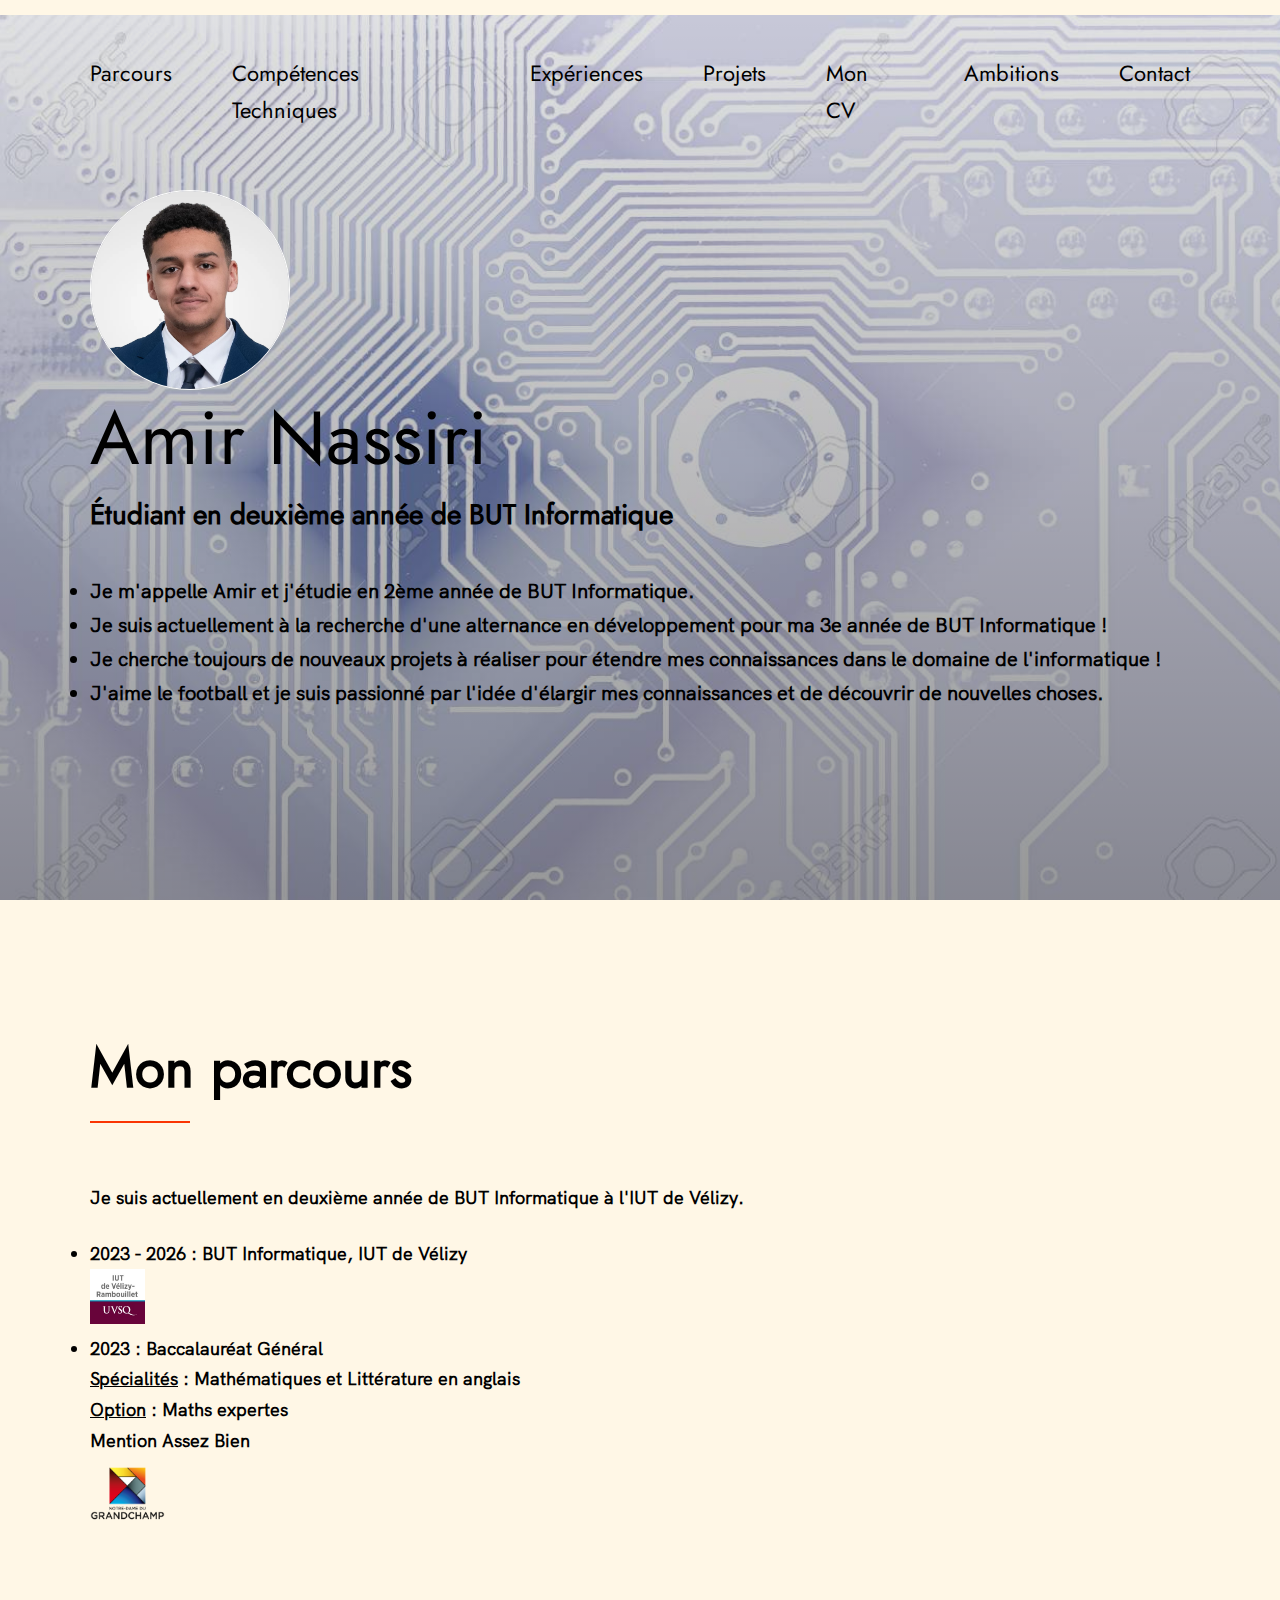
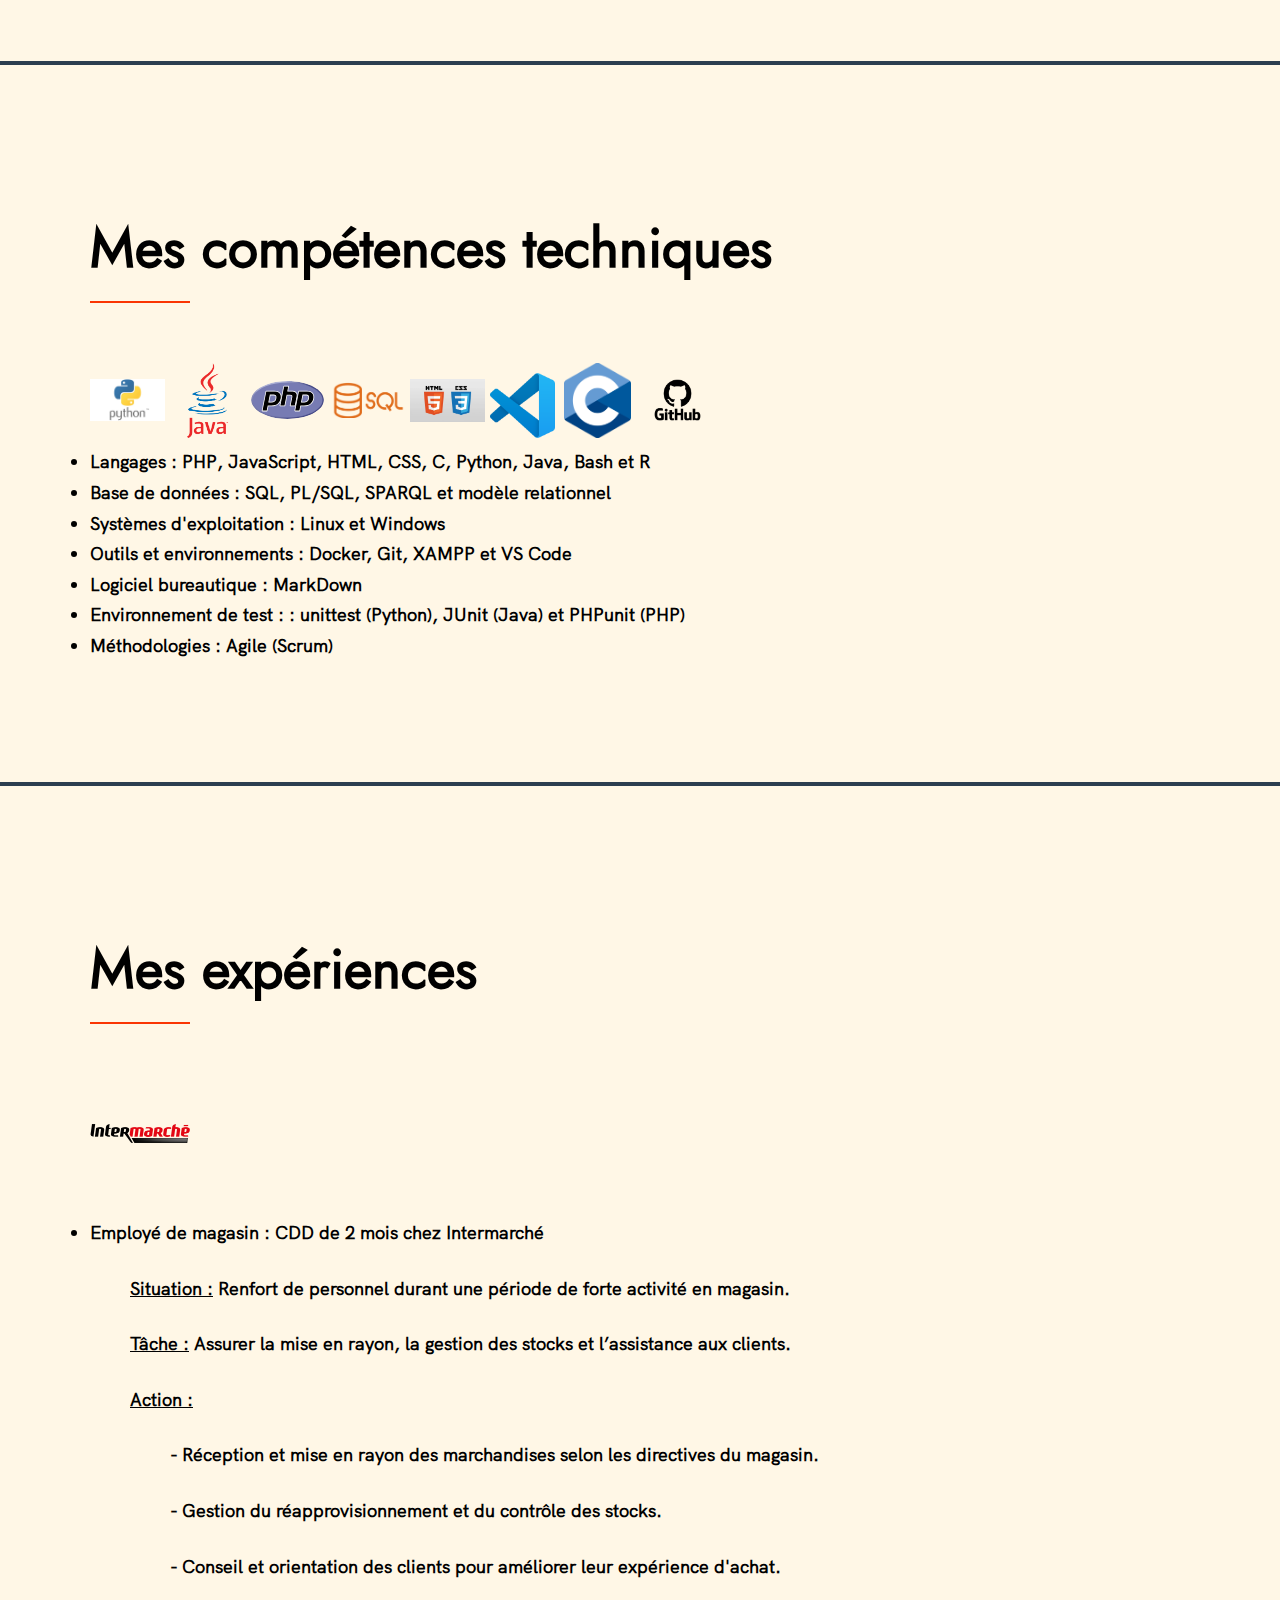
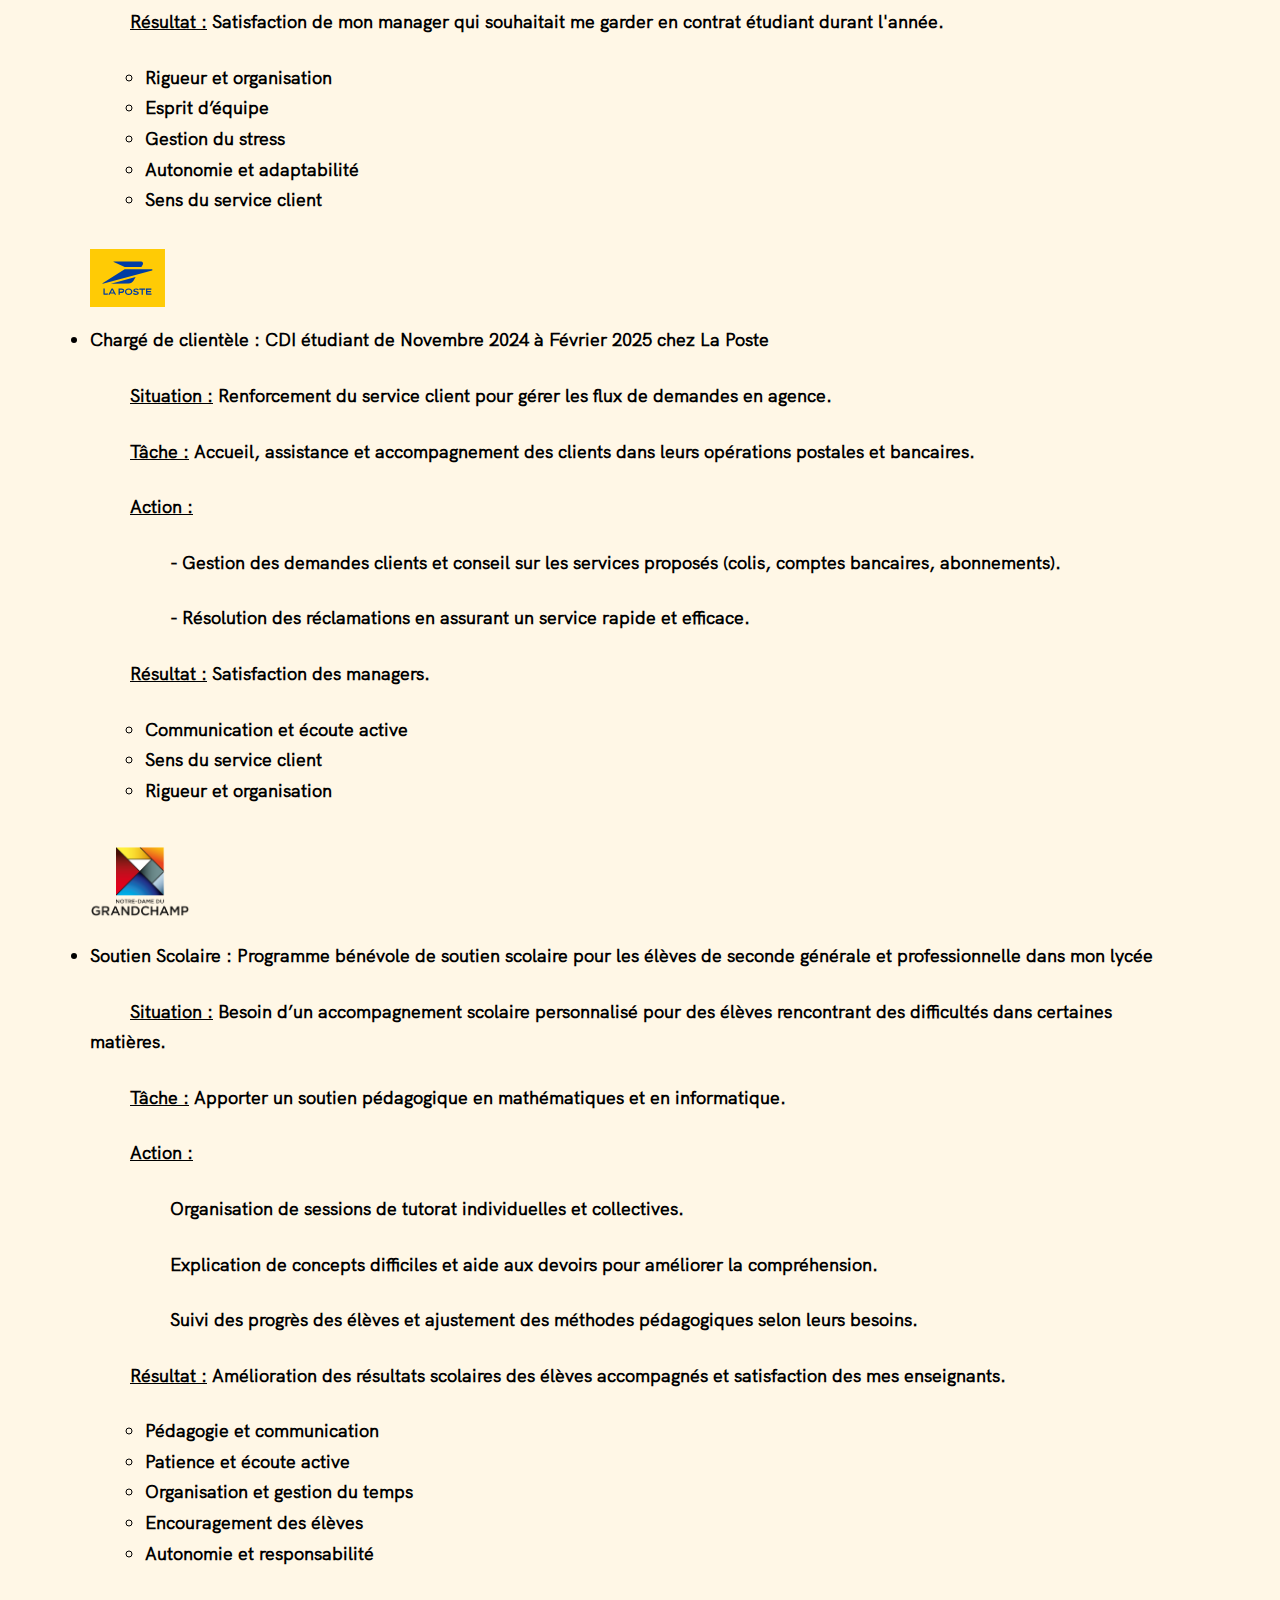
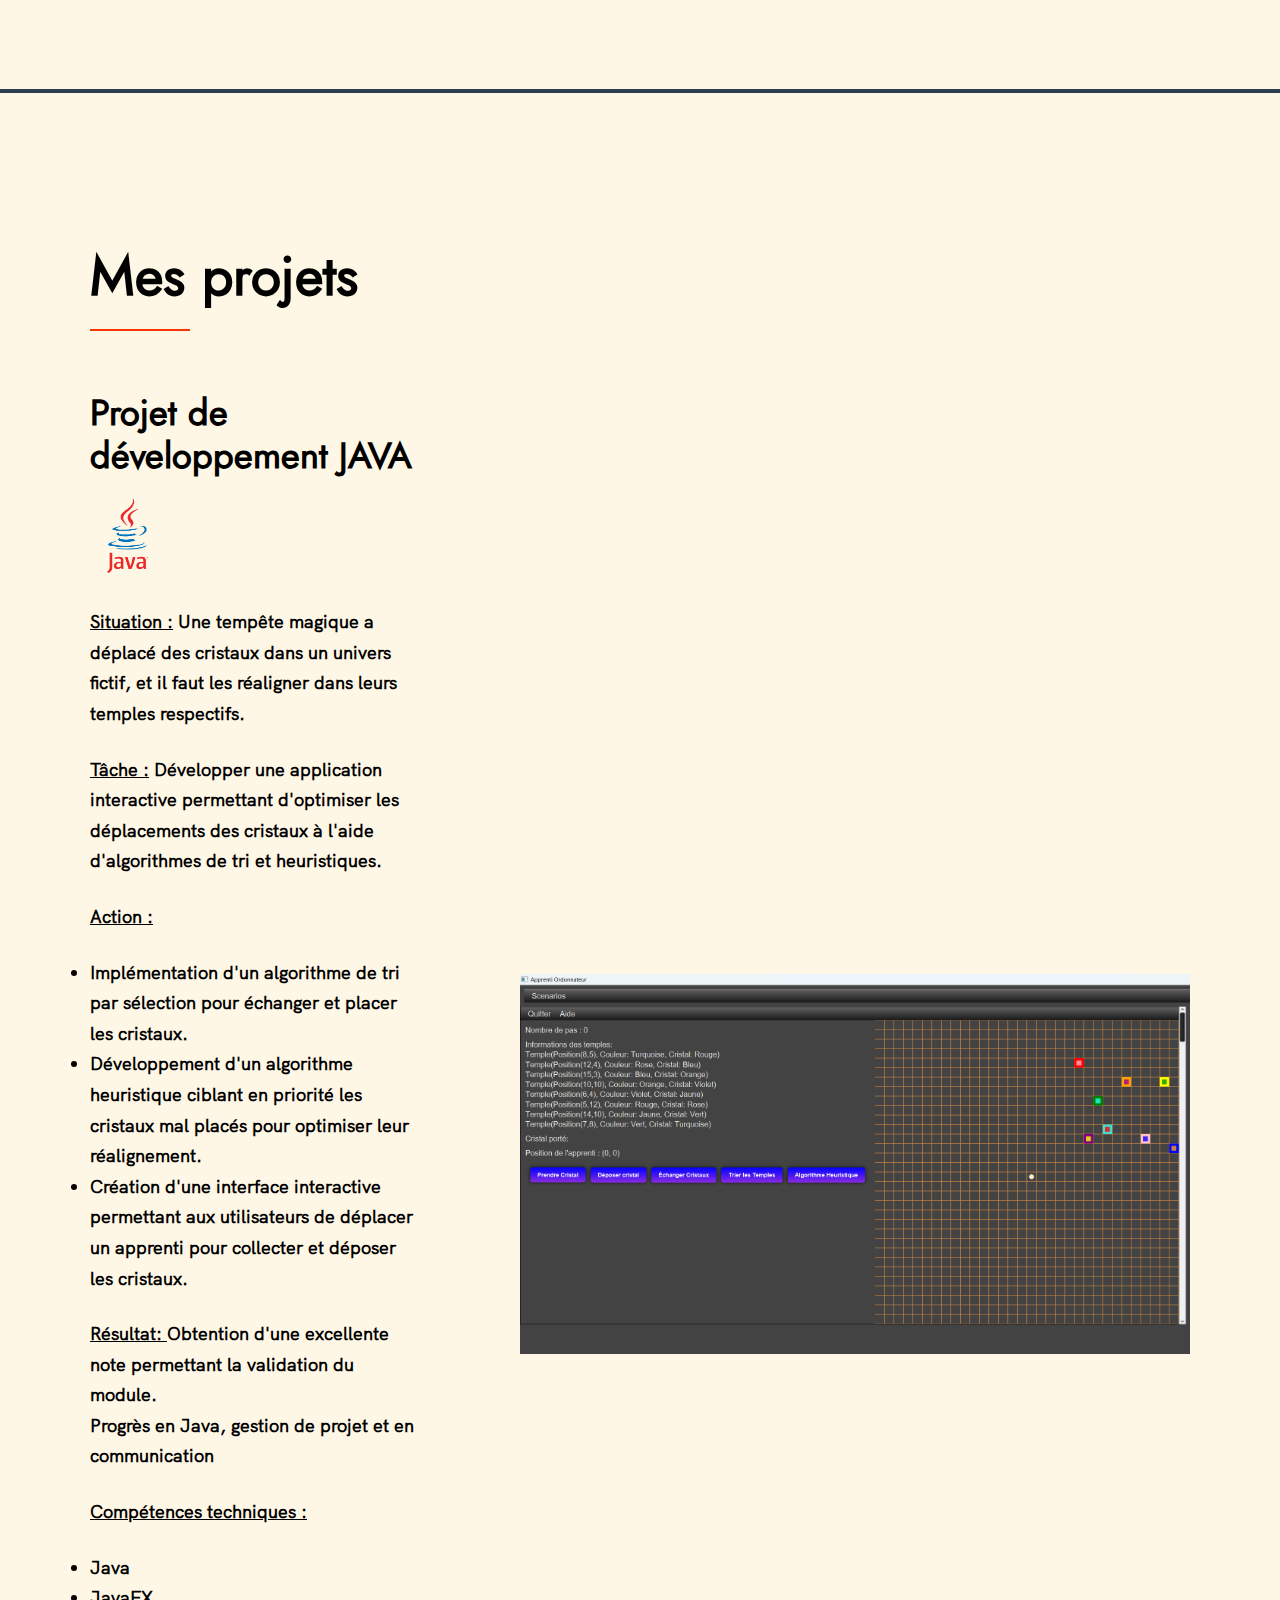
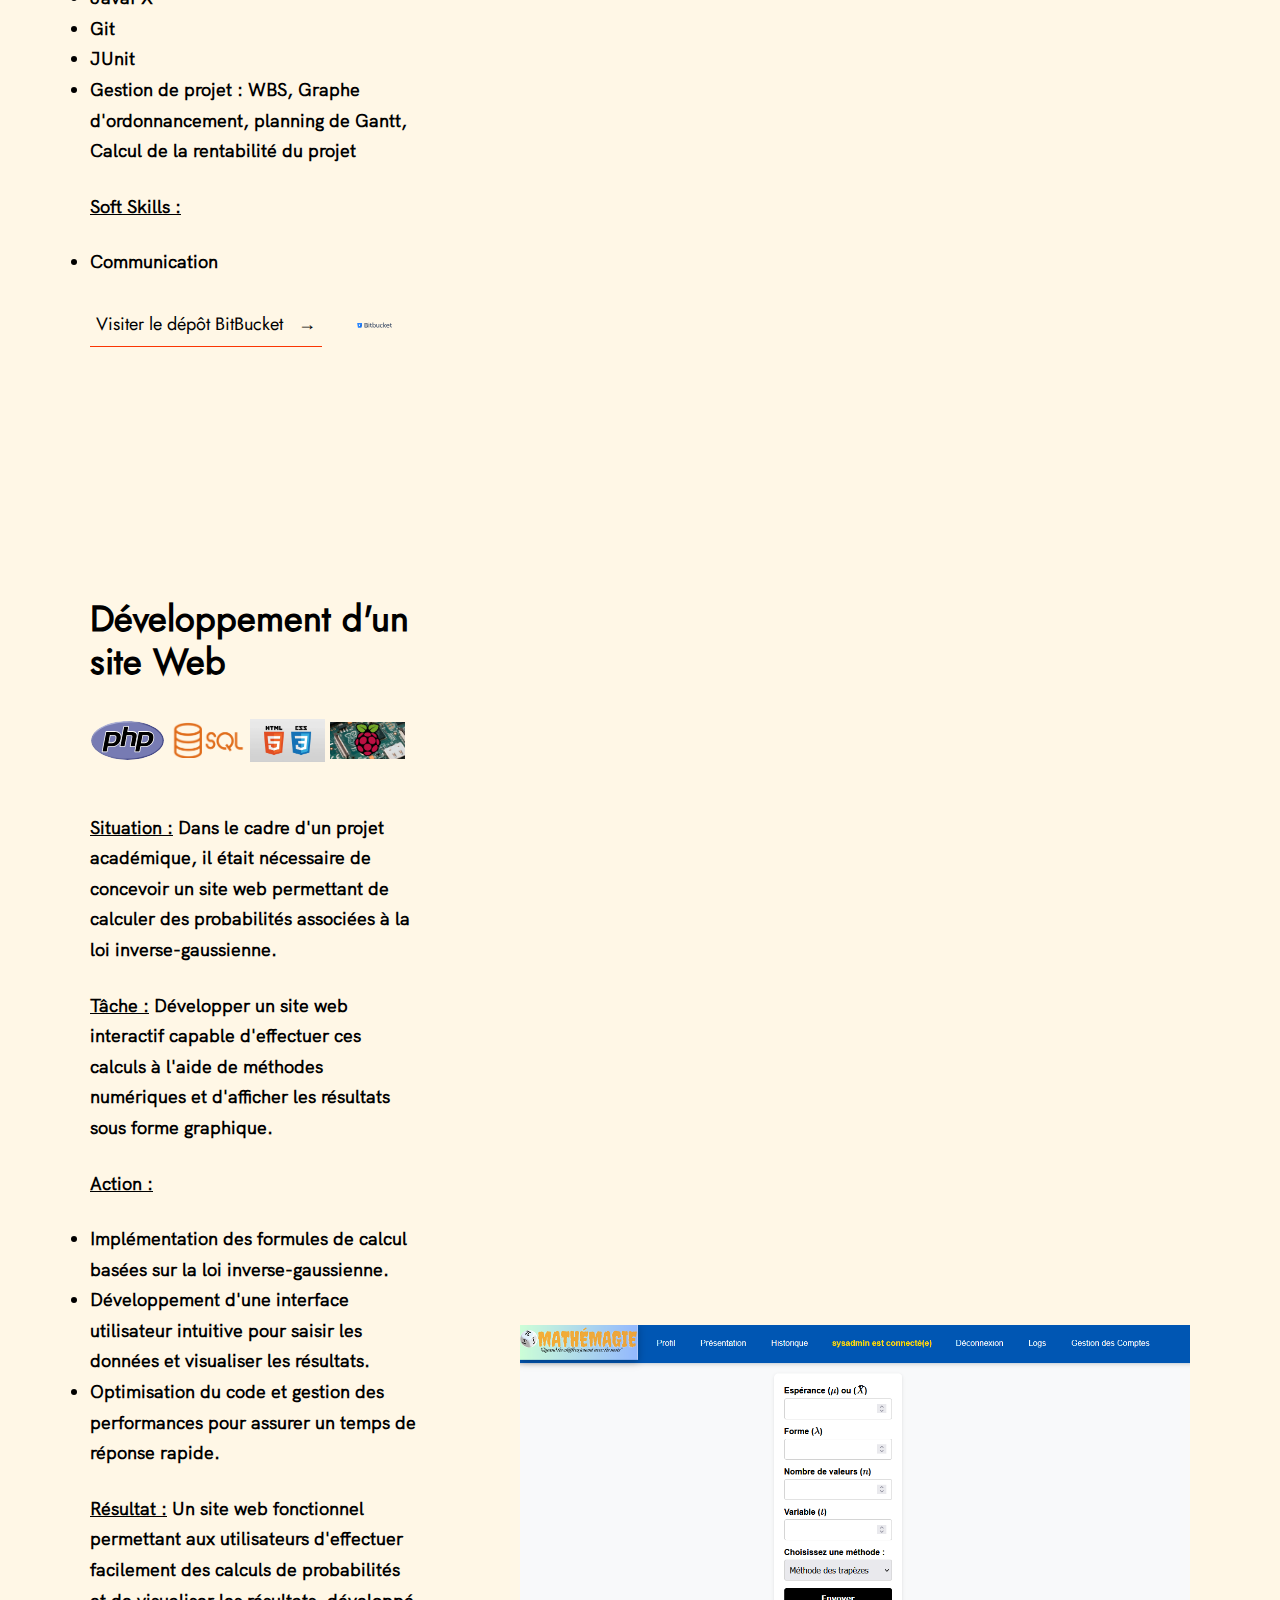
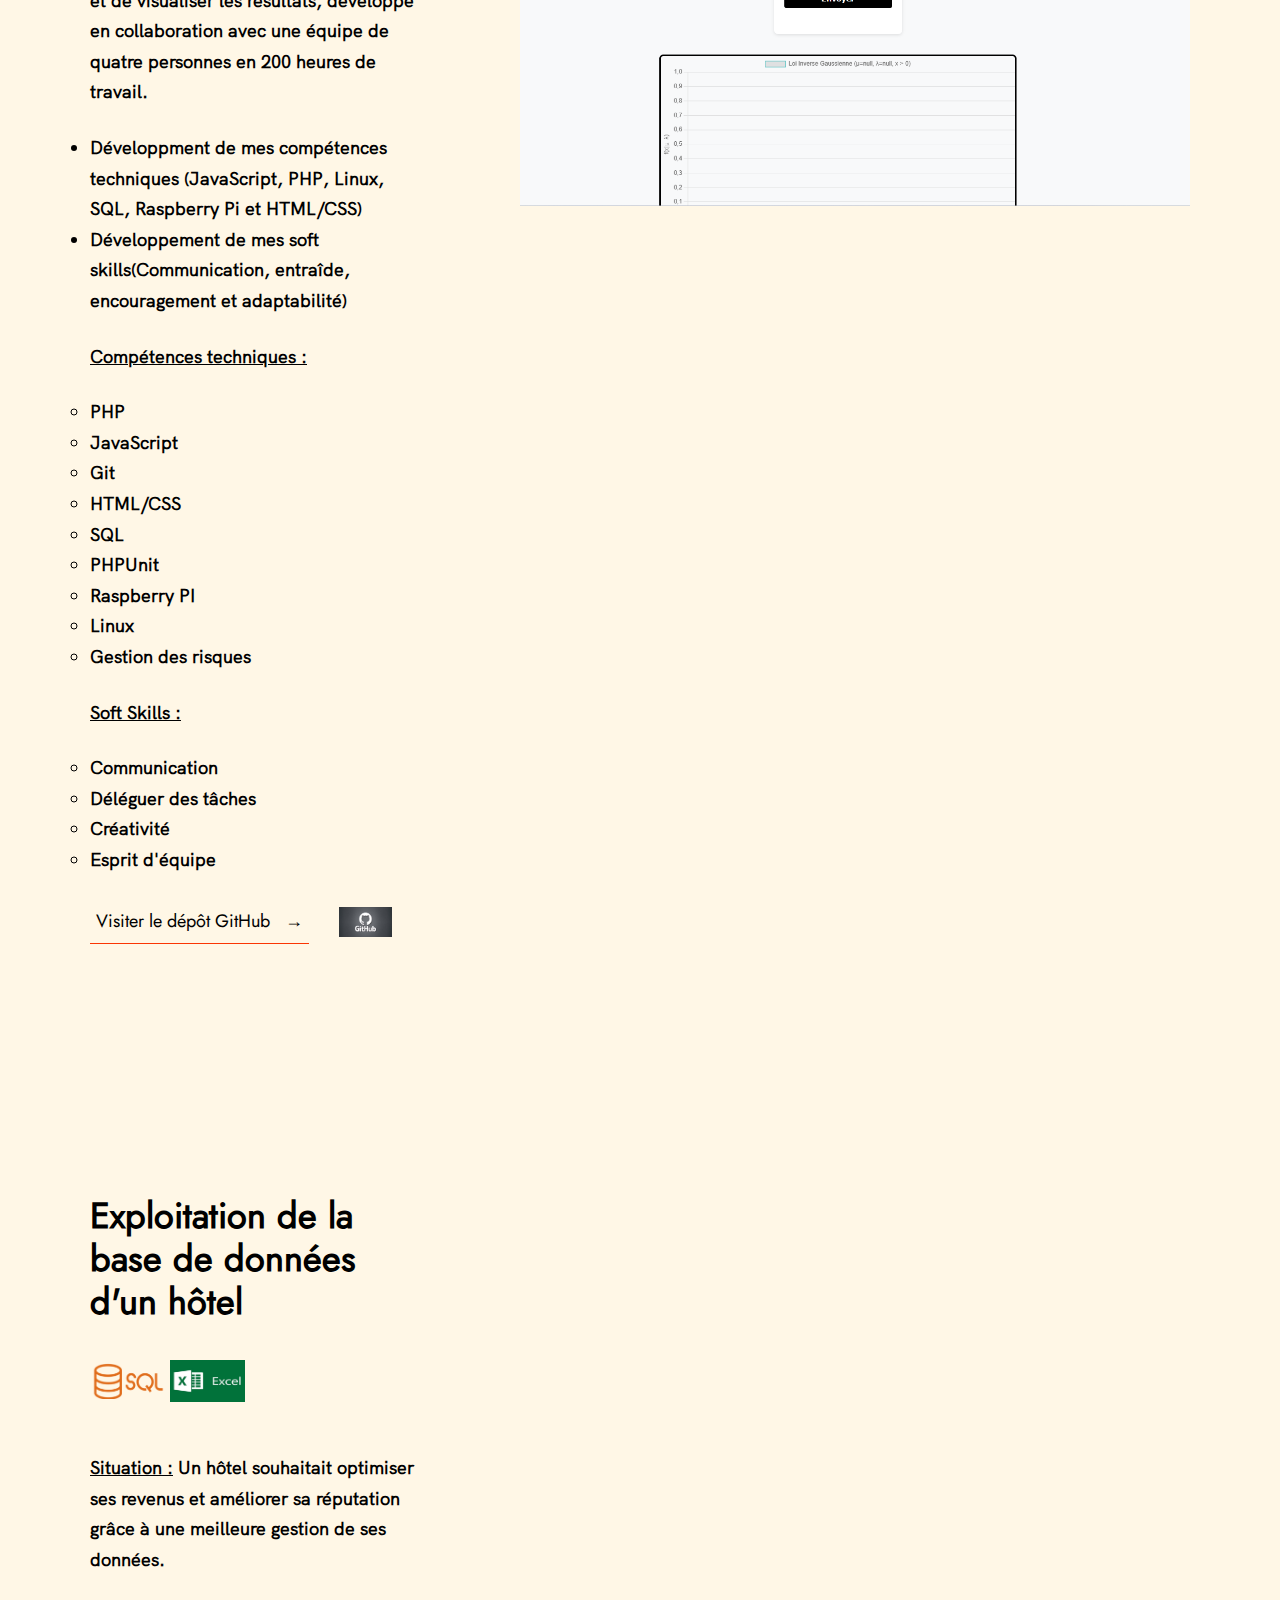
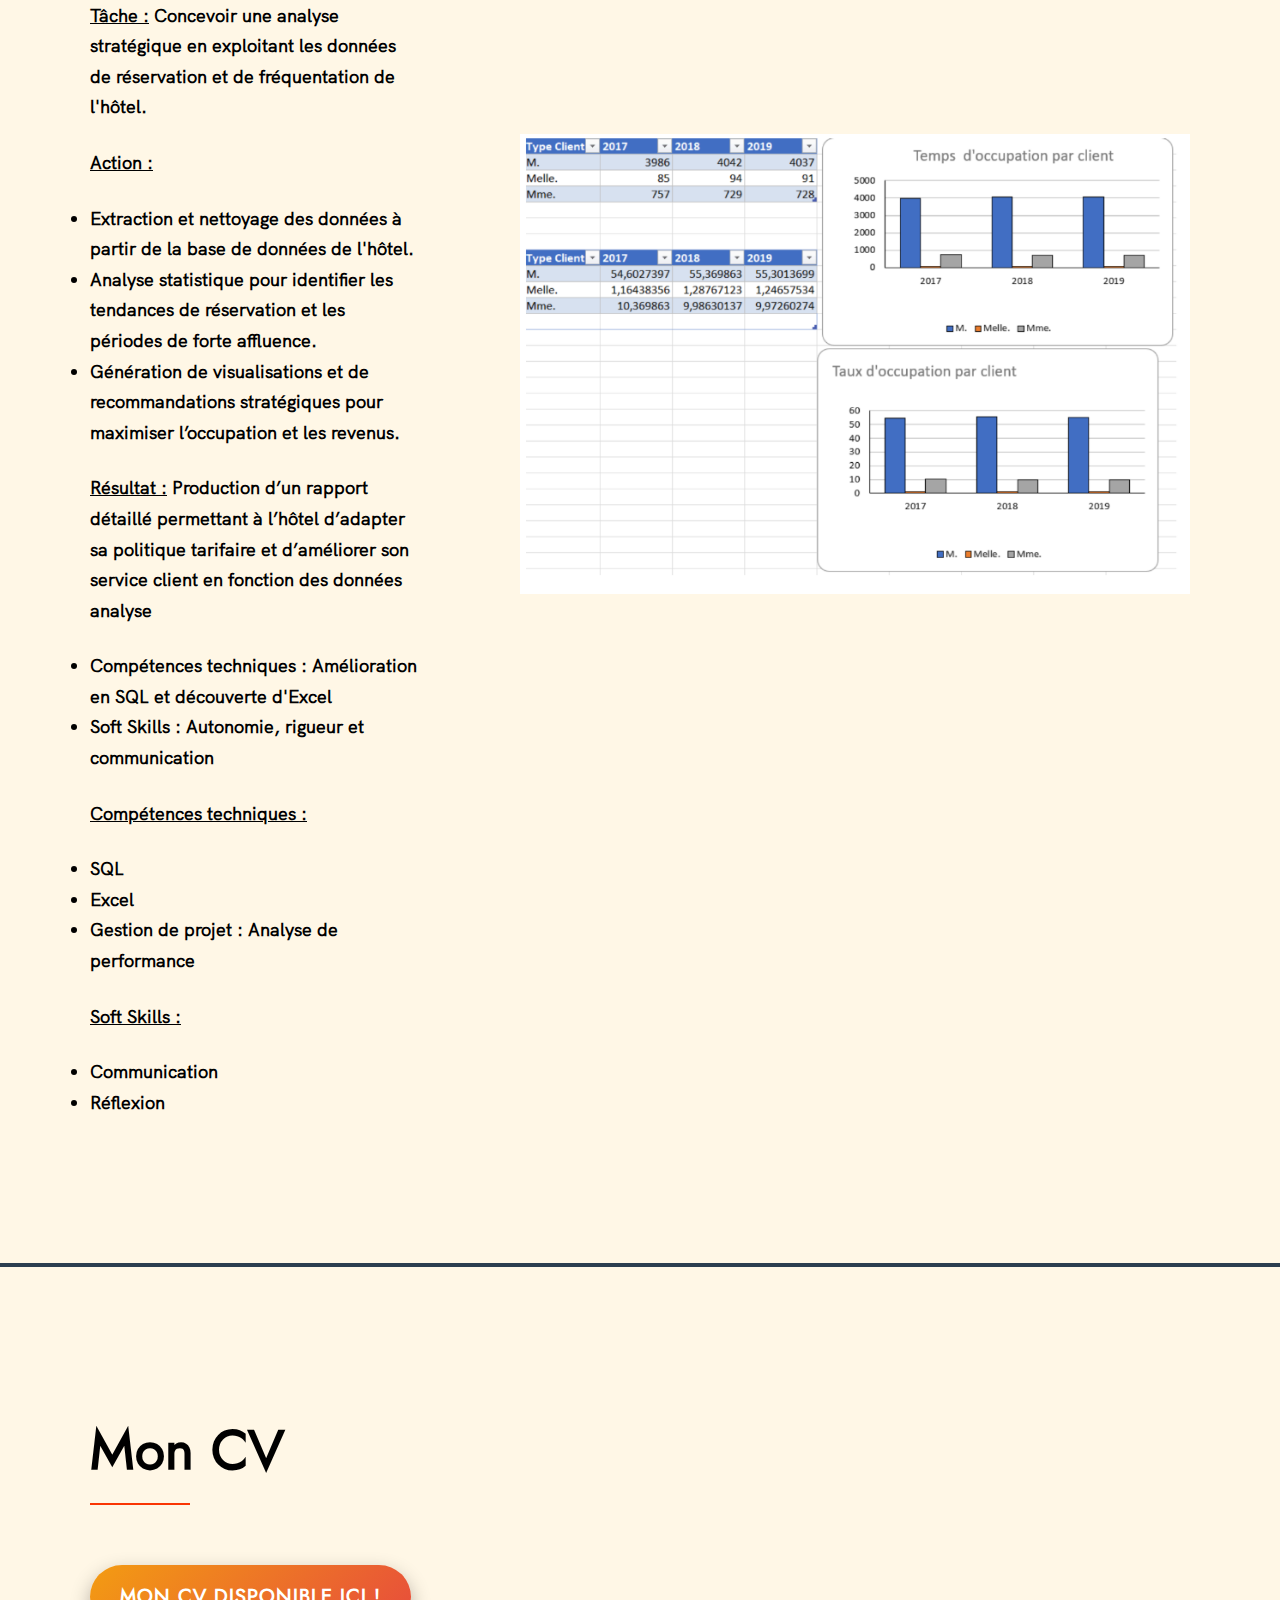
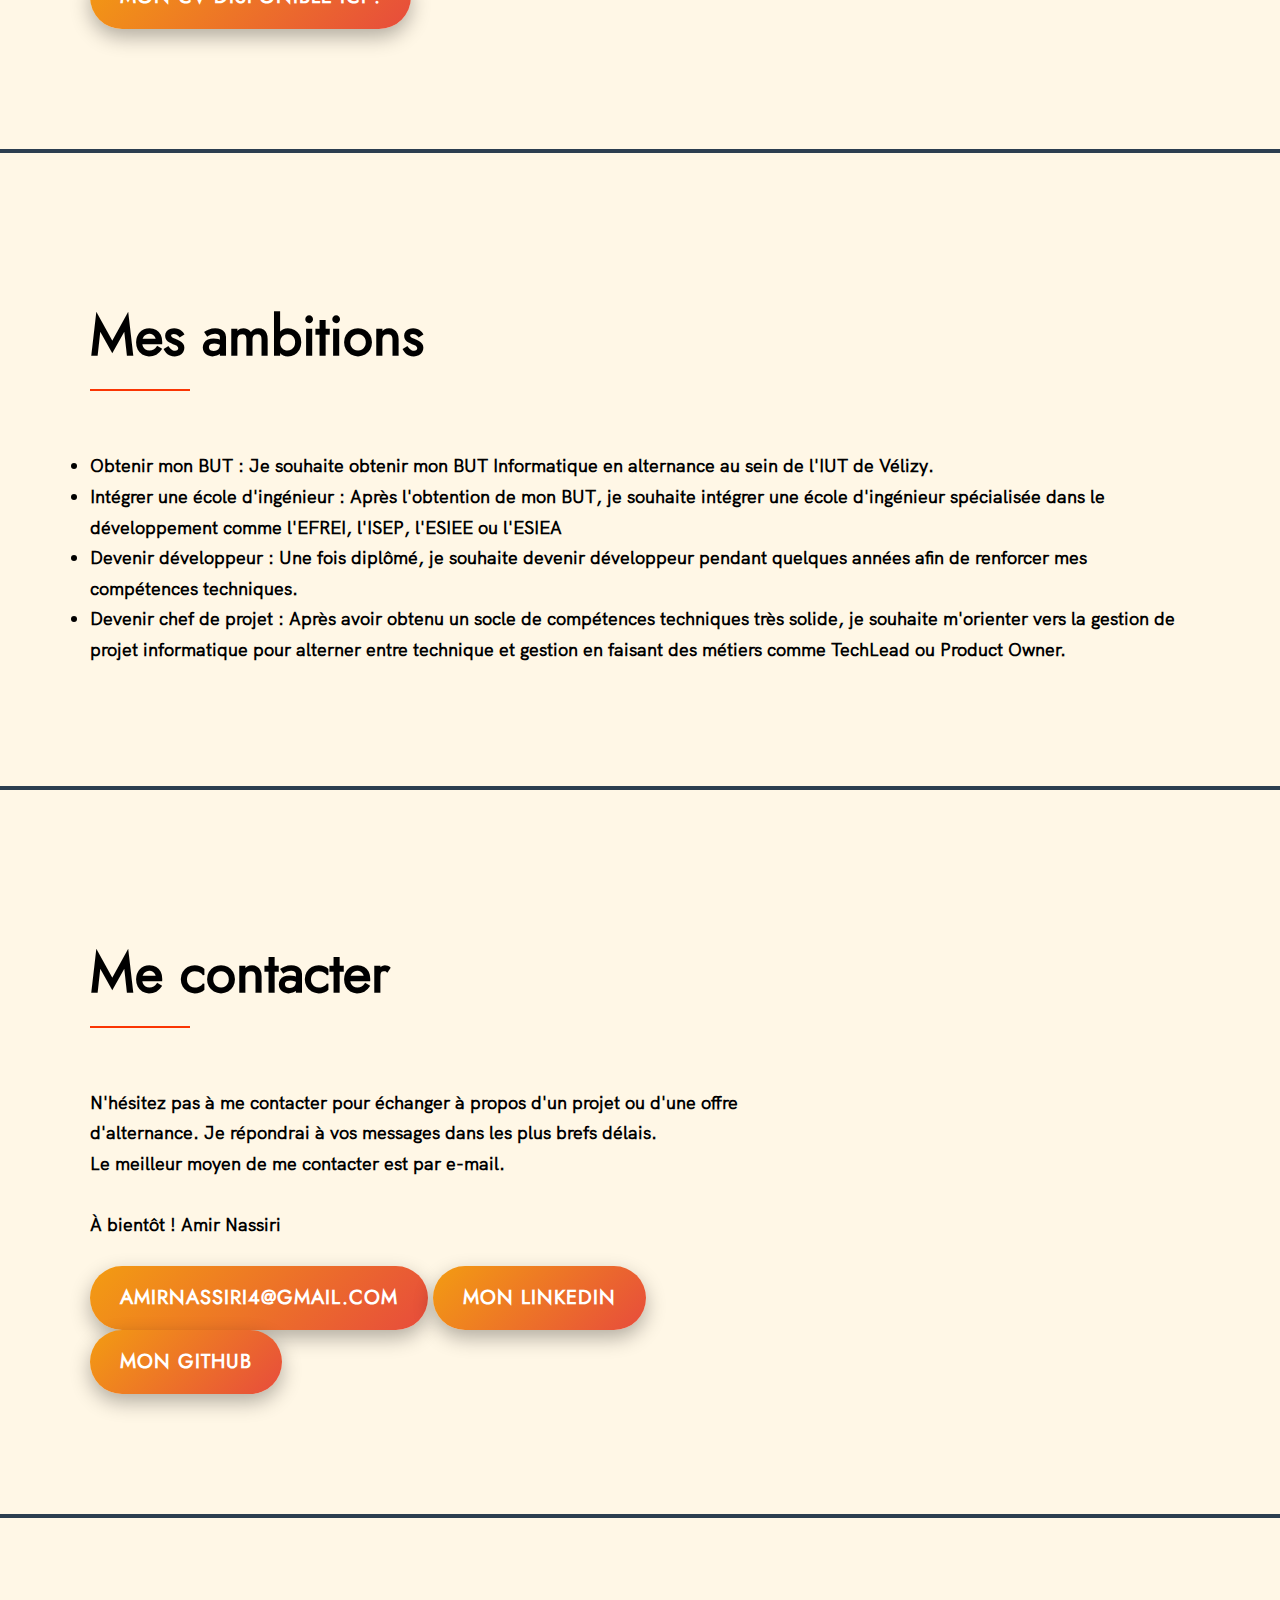
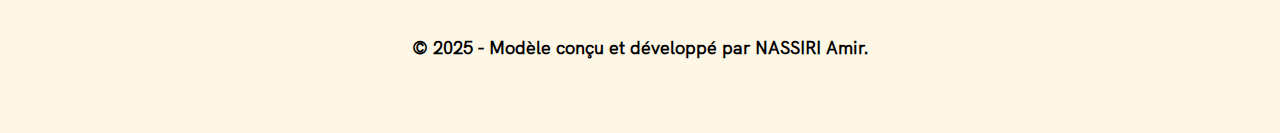
<file: index.html>
<!DOCTYPE html>
<html lang="en">

<head>
  <meta charset="UTF-8" />
  <meta name="viewport" content="width=device-width, initial-scale=1.0" />
  <link rel="shortcut icon" type="image/png" href="./images/favicon.png" />

  <!-- Put your site title here -->
  <title>
   Amir Nassiri | Étudiant en BUT Informatique à l'IUT de Vélizy

  </title>


  <meta name="description" content="Add small description of yourslef.">
  <!-- Add some coding keywords below, Ex: (React, CSS etc) -->
  <meta name="keywords" content="Java, PHP, JS, C, Python" />
  <link rel="stylesheet" href="index.css" />

</head>

<body>

  <!-- ***** Header ***** -->

  <header class="header" role="banner" id="top">
    <div class="row">
      <nav class="nav" role="navigation">
        <ul class="nav__items">
          <li class="nav__item">
            <a href="#parcours" class="nav__link">Parcours</a>
          </li>
          <li class="nav__item">
            <a href="#compt" class="nav__link">Compétences Techniques</a>
          </li>
          <li class="nav__item">
            <a href="#experiences" class="nav__link">Expériences</a>
          </li>
          <li class="nav__item"><a href="#work" class="nav__link">Projets</a></li>
          <li class="nav__item">
            <a href="#about" class="nav__link">Mon CV </a>
          </li>
          <li class="nav__item">
            <a href="#ambition" class="nav__link">Ambitions</a>
          </li>
          <li class="nav__item">
            <a href="#contact" class="nav__link">Contact</a>
          </li>
        </ul>
      </nav>
    </div>
    <div class="header__text-box row">
      <div class="header__text">



        <img src="./images/photo_cv.png" alt="Photo de profil" width="200" height="200" id="photo1">
        <h1 class="heading-primary">
          <!-- Replace the following name with your name -->
          <span>Amir Nassiri</span>
        </h1>

        <!-- Put a small paragraph about yourself -->
        <p>Étudiant en deuxième année de BUT Informatique</p>

        <ul style="font-size: 20px;">
          <li>Je m'appelle Amir et j'étudie en 2ème année de BUT Informatique. <br>
          <li>Je suis actuellement à la recherche d'une alternance en développement pour ma 3e année de BUT Informatique ! <br>
          <li>Je cherche toujours de nouveaux projets à réaliser pour étendre mes connaissances dans le domaine de l'informatique ! <br>
          <li>J'aime le football et je suis passionné par l'idée d'élargir mes connaissances et de découvrir de nouvelles choses.<br></ul>

      </div>
    </div>
  </header>

  <main role="main">

    <!-- ***** Work ***** -->
    <section id="parcours">
      <div class="row">
        <h2>Mon parcours</h2>
      </div>
      <div class="row">
        <p>
          Je suis actuellement en deuxième année de BUT Informatique à l'IUT de Vélizy.  </p>
        <ul>
          <li><strong>2023 - 2026 :</strong> BUT Informatique, IUT de Vélizy    </li><img src="./images/iut.jpg" alt="Photo de profil" width="55" height="55" id="iut">
          <li><strong>2023 : </strong>Baccalauréat Général <br> <u>Spécialités</u> : Mathématiques et Littérature en anglais <br> <u>Option</u> : Maths expertes<br>Mention Assez Bien </li><img src="./images/ndg.png" alt="Photo de profil" width="75" height="75" id="ndg">


        </ul>
      </div>
    </section>

    <section id="compt">
      <div class="row">
        <h2>Mes compétences techniques</h2>
      </div>
      <div class="row">
        <img src="./images/Python-Symbole.jpg" alt="Photo de profil" width="75" height="75" id="py">
        <img src="./images/Java_Logo.svg.png" alt="Photo de profil" width="75" height="75" id="java">
        <img src="./images/PHP-logo.svg" alt="Photo de profil" width="75" height="75" id="php">
        <img src="./images/Sql_data_base_with_logo.svg.png" alt="Photo de profil" width="75" height="75" id="sql">
        <img src="./images/html-css-1000x570.webp" alt="Photo de profil" width="75" height="75" id="css">
        <img src="./images/vs.png" alt="Photo de profil" width="65" height="65" id="vs">
        <img src="./images/C_Programming_Language.svg.png" alt="Photo de profil" width="75" height="75" id="c">
        <img src="./images/GitHub-logo.png" alt="Photo de profil" width="75" height="75" id="gh">
        <ul>
          <li><strong>Langages :</strong> PHP, JavaScript, HTML, CSS, C, Python, Java, Bash et R</li>
          <li><strong>Base de données :</strong> SQL, PL/SQL, SPARQL et modèle relationnel</li>
          <li><strong>Systèmes d'exploitation : </strong>Linux et Windows</li>
          <li><strong>Outils et environnements :</strong> Docker, Git, XAMPP et VS Code</li>
          <li><strong>Logiciel bureautique : </strong>MarkDown</li>
          <li><strong>Environnement de test : </strong>: unittest (Python), JUnit (Java) et PHPunit (PHP)</li>
          <li><strong>Méthodologies :</strong> Agile (Scrum)</li>
        </ul>

      </div>
    </section>

    <section id="experiences">
      <div class="row">
        <h2>Mes expériences</h2>
      </div>
      <div class="row">
        <ul>
          <img src="./images/logo-liste_enseigne-intermarche-v3.png" alt="Photo de profil" width="100" height="100" id="im">
          <li>

            <p><strong>Employé de magasin :</strong> CDD de 2 mois chez <strong>Intermarché</strong></p>

            <p  style="text-indent: 40px;"><strong><u>Situation :</u></strong> Renfort de personnel durant une période de forte activité en magasin.</p>
            <p style="text-indent: 40px;"><strong><u>Tâche :</u></strong> Assurer la mise en rayon, la gestion des stocks et l’assistance aux clients.</p>
            <p style="text-indent: 40px;"><strong><u>Action :</u></strong>
            <ul style="text-indent: 80px;">
              <p style="text-indent: 80px;"> - Réception et mise en rayon des marchandises selon les directives du magasin.</p>
              <p style="text-indent: 80px;"> - Gestion du réapprovisionnement et du contrôle des stocks.</p>
              <p style="text-indent: 80px;"> - Conseil et orientation des clients pour améliorer leur expérience d'achat.</p>
            </ul>
            </p>
            <p style="text-indent: 40px;"><strong><u>Résultat :</u></strong> Satisfaction de mon manager qui souhaitait me garder en contrat étudiant durant l'année.</p>
          </li>
          <ul style="padding-left: 55px;">
            <li>Rigueur et organisation</li>
            <li>Esprit d’équipe</li>
            <li>Gestion du stress</li>
            <li>Autonomie et adaptabilité</li>
            <li>Sens du service client</li>
          </ul>

          <p></p>
          <img src="./images/La_Poste_2022.svg" alt="Photo de profil" width="75" height="75" id="lp">
          <li>
            <strong>Chargé de clientèle :</strong> CDI étudiant de Novembre 2024 à Février 2025 chez <strong>La Poste</strong>
            <p style="text-indent: 40px;"><strong><u>Situation :</u></strong> Renforcement du service client pour gérer les flux de demandes en agence.</p>
            <p style="text-indent: 40px;"><strong><u>Tâche :</u></strong> Accueil, assistance et accompagnement des clients dans leurs opérations postales et bancaires.</p>
            <p style="text-indent: 40px;"><strong><u>Action :</u></strong>
            <ul>
              <p style="text-indent: 80px;"> - Gestion des demandes clients et conseil sur les services proposés (colis, comptes bancaires, abonnements).</p>
              <p style="text-indent: 80px;" > - Résolution des réclamations en assurant un service rapide et efficace.</p>
            </ul>
            </p>
            <p style="text-indent: 40px;"><strong><u>Résultat :</u></strong> Satisfaction des managers.</p>
          </li>
          <ul style="padding-left: 55px;">
            <li>Communication et écoute active</li>
            <li>Sens du service client</li>
            <li>Rigueur et organisation </li>
          </ul>
          <p></p>
          <img src="./images/ndg.png" alt="Photo de profil" width="100" height="100" id="a">
          <li>
            <strong>Soutien Scolaire :</strong> Programme bénévole de soutien scolaire pour les élèves de seconde générale et professionnelle dans mon <strong>lycée</strong>
            <p style="text-indent: 40px;"><strong><u>Situation :</u></strong> Besoin d’un accompagnement scolaire personnalisé pour des élèves rencontrant des difficultés dans certaines matières.</p>
            <p style="text-indent: 40px;"><strong><u>Tâche :</u></strong> Apporter un soutien pédagogique en mathématiques et en informatique.</p>
            <p style="text-indent: 40px;"><strong><u>Action :</u></strong>
            <ul>
              <p style="text-indent: 80px;">Organisation de sessions de tutorat individuelles et collectives.</p>
              <p style="text-indent: 80px;">Explication de concepts difficiles et aide aux devoirs pour améliorer la compréhension.</p>
              <p style="text-indent: 80px;">Suivi des progrès des élèves et ajustement des méthodes pédagogiques selon leurs besoins.</p>
            </ul>
            </p>
            <p style="text-indent: 40px;"><strong><u>Résultat :</u></strong> Amélioration des résultats scolaires des élèves accompagnés et satisfaction des mes enseignants.</p>
            <ul style="padding-left: 55px;">
              <li>Pédagogie et communication</li>
              <li>Patience et écoute active</li>
              <li>Organisation et gestion du temps</li>
              <li>Encouragement des élèves</li>
              <li>Autonomie et responsabilité
          </li>


        </ul>

      </div>
    </section>
    <section class="work" id="work">
      <div class="row">
        <h2>Mes projets</h2>
        <div class="work__boxes">

          <!-- vzy frr s a project. -->

          <div class="work__box">
            <div class="work__text">
              <h3>Projet de développement JAVA</h3><img src="./images/Java_Logo.svg.png" alt="Photo de profil" width="75" height="75" id="j">
              <p><strong><u>Situation :</u></strong> Une tempête magique a déplacé des cristaux dans un univers fictif, et il faut les réaligner dans leurs temples respectifs.</p>
              <p><strong><u>Tâche :</u></strong> Développer une application interactive permettant d'optimiser les déplacements des cristaux à l'aide d'algorithmes de tri et heuristiques.</p>
              <p><strong><u>Action :</u></strong>
              <ul>
                <li>Implémentation d'un algorithme de tri par sélection pour échanger et placer les cristaux.</li>
                <li>Développement d'un algorithme heuristique ciblant en priorité les cristaux mal placés pour optimiser leur réalignement.</li>
                <li>Création d'une interface interactive permettant aux utilisateurs de déplacer un apprenti pour collecter et déposer les cristaux.</li>
              </ul>
              <p><strong><u>Résultat: </u></strong>Obtention d'une excellente note permettant la validation du module.<br>Progrès en Java, gestion de projet et en communication</p>
              <p><strong><u>Compétences techniques : </u></strong>
              <ul>
                <li>Java</li>
                <li>JavaFX</li>
                <li>Git</li>
              <li>JUnit</li>
                <li>Gestion de projet : WBS, Graphe d'ordonnancement, planning de Gantt, Calcul de la rentabilité du projet</li>
              </ul></p>
              <p><strong><u>Soft Skills : </u></strong>
              <ul>
                <li>Communication</li>

              </ul>
              </p>
              <div class="work__links">
                <a href="https://github.com/Egario54/SAE_IA_Jacquot_Collin" target="_blank" class="link__text">
                  Visiter le dépôt BitBucket <span>&rarr;</span>
                </a>
                <a href="https://bitbucket.org/qualite-dev1/appordo/src/main/" title="View Source Code" target="_blank">
                  <img src="./images/Bitbucket-Blue-Logo.wine.svg" class="work__code" alt="BitBucket" >
                </a>
              </div>
            </div>
            <div class="work__image-box">
              <img src="./images/photoappordo.png" class="work__image" alt="Project 1" />
            </div>
          </div>

          <div class="work__box">
            <div class="work__text">
              <h3>Développement d'un site Web</h3>
              <img src="./images/PHP-logo.svg" alt="Photo de profil" width="75" height="75" id="55">
              <img src="./images/Sql_data_base_with_logo.svg.png" alt="Photo de profil" width="75" height="75" id="7">
              <img src="./images/html-css-1000x570.webp" alt="Photo de profil" width="75" height="75" id="im5">
              <img src="./images/raspberry-pi-os-logo-with-board-background-3.avif" alt="Photo de profil" width="75" height="75" id="im745">
              <p><strong><u>Situation :</u></strong> Dans le cadre d'un projet académique, il était nécessaire de concevoir un site web permettant de calculer des probabilités associées à la loi inverse-gaussienne.</p>
              <p><strong><u>Tâche :</u></strong> Développer un site web interactif capable d'effectuer ces calculs à l'aide de méthodes numériques et d'afficher les résultats sous forme graphique.</p>
              <p><strong><u>Action :</u></strong>
              <ul>
                <li>Implémentation des formules de calcul basées sur la loi inverse-gaussienne.</li>
                <li>Développement d'une interface utilisateur intuitive pour saisir les données et visualiser les résultats.</li>
                <li>Optimisation du code et gestion des performances pour assurer un temps de réponse rapide.</li>
              </ul>
              </p>
              <p><strong><u>Résultat :</u></strong> Un site web fonctionnel permettant aux utilisateurs d'effectuer facilement des calculs de probabilités et de visualiser les résultats, développé en collaboration avec une équipe de quatre personnes en 200 heures de travail.<br><ul><li>Développment de mes compétences techniques (JavaScript, PHP, Linux, SQL, Raspberry Pi et HTML/CSS)</li> </li> <li>Développement de mes soft skills(Communication, entraîde, encouragement et adaptabilité)</li></p>
              <p><strong><u>Compétences techniques : </u></strong>
              <ul>
                <li>PHP</li>
                <li>JavaScript</li>
                <li>Git</li>
                <li>HTML/CSS</li>
              <li>SQL</li>
              <li>PHPUnit</li>
              <li>Raspberry PI</li>
              <li>Linux</li>
                <li>Gestion des risques</li>
              </ul></p>
              <p><strong><u>Soft Skills : </u></strong>
              <ul>
                <li>Communication</li>
              <li>Déléguer des tâches</li>
              <li>Créativité</li>
              <li>Esprit d'équipe</li>

              </ul>
              </p>


              <div class="work__links">
                <a href="https://github.com/Vins78470/SAE-S3" target="_blank" class="link__text">
                  Visiter le dépôt GitHub <span>&rarr;</span>
                </a>
                <a href="https://github.com/Vins78470/SAE-S3" title="View Source Code" target="_blank">
                  <img src="./images/github_hero_2.avif" class="work__code" alt="GitHub">
                </a>
              </div>



            </div>
            <div class="work__image-box">
              <img src="./images/Capture%20d'écran%202025-02-19%20092802.png" class="work__image" alt="Projet tutoré"/>
            </div>
          </div>

          <div class="work__box">
            <div class="work__text">
              <h3>Exploitation de la base de données d'un hôtel</h3>
              <img src="./images/Sql_data_base_with_logo.svg.png" alt="Photo de profil" width="75" height="75" id="imdfd">
              <img src="./images/hq720.jpg" alt="Photo de profil" width="75" height="75" id="imzds">
              <p><strong><u>Situation :</u></strong> Un hôtel souhaitait optimiser ses revenus et améliorer sa réputation grâce à une meilleure gestion de ses données.</p>
              <p><strong><u>Tâche :</u></strong> Concevoir une analyse stratégique en exploitant les données de réservation et de fréquentation de l'hôtel.</p>
              <p><strong><u>Action :</u></strong>
              <ul>
                <li>Extraction et nettoyage des données à partir de la base de données de l'hôtel.</li>
                <li>Analyse statistique pour identifier les tendances de réservation et les périodes de forte affluence.</li>
                <li>Génération de visualisations et de recommandations stratégiques pour maximiser l’occupation et les revenus.</li>
              </ul>
              </p>
              <p><strong><u>Résultat :</u></strong> Production d’un rapport détaillé permettant à l’hôtel d’adapter sa politique tarifaire et d’améliorer son service client en fonction des données analyse</p>
              <ul><li>Compétences techniques : Amélioration en SQL et découverte d'Excel</li>
              <li>Soft Skills : Autonomie, rigueur et communication</li></ul>
              <p><strong><u>Compétences techniques : </u></strong>
              <ul>
                <li>SQL</li>
                <li>Excel</li>

                <li>Gestion de projet : Analyse de performance</li>
              </ul></p>
              <p><strong><u>Soft Skills : </u></strong>
              <ul>
                <li>Communication</li>
              <li>Réflexion</li>

              </ul>
              </p>
            </div>
            <div class="work__image-box">
              <img src="./images/bdd.png" class="work__image" alt="Project 3" />
            </div>
          </div>
        </div>
      </div>
    </section>

    <section class="about" id="about">
      <div class="row">
        <h2>Mon CV</h2>
        <div class="about__content">
          <div class="about__text">

            <a href="./images/CV%20professionnel%20noir%20simple%20(1).pdf" download="cv.pdf" class="btn">Mon CV disponible ici !</a>
          </div>
        </div>
      </div>
    </section>
  </main>
  <section id="ambition">
    <div class="row">
      <h2>Mes ambitions</h2>
    </div>
    <div class="row">
      <ul>
        <li><strong>Obtenir mon BUT :</strong> Je souhaite obtenir mon BUT Informatique en alternance au sein de <strong>l'IUT de Vélizy.</strong></li>
        <li><strong>Intégrer une école d'ingénieur : </strong> Après l'obtention de mon BUT, je souhaite intégrer une école d'ingénieur spécialisée dans le développement comme  <strong>l'EFREI, l'ISEP, l'ESIEE ou l'ESIEA</strong></li>
        <li><strong>Devenir développeur : </strong>Une fois diplômé, je souhaite devenir développeur pendant quelques années afin de renforcer mes compétences techniques.  </li>
        <li><strong>Devenir chef de projet : </strong>Après avoir obtenu un socle de compétences techniques très solide, je souhaite m'orienter vers la gestion de projet informatique pour alterner entre technique et gestion en faisant des métiers comme <strong>TechLead ou Product Owner.</strong></li>
      </ul>

    </div>
  </section>
  <!-- ***** Contact ***** -->

  <section class="contact" id="contact">
    <div class="row">
      <h2>Me contacter</h2>
      <div class="contact__info">
        <p>
          N'hésitez pas à me contacter pour échanger à propos d'un projet ou d'une offre d'alternance. Je répondrai à vos messages dans les plus brefs délais.<br>

          Le meilleur moyen de me contacter est par e-mail.<br><br>

          À bientôt !

          Amir Nassiri
        </p>
        <!-- Replace the email with yours -->
        <a href="mailto:amirnassiri4@gmail.com"  class="btn">amirnassiri4@gmail.com</a>
        <a href="https://www.linkedin.com/in/amir-nassiri-aa23b829b/" class="btn">Mon LinkedIn</a>
        <a  href="https://github.com/amirnssr" target="_blank" class="btn">Mon GitHub</a>
      </div>
    </div>
  </section>


  <!-- ***** Footer ***** -->

  <footer role="contentinfo" class="footer">
    <div class="row">
      <!-- If you give me some credit by keeping the below paragraph, will be huge for me 😊 Thanks. -->
      <p>
        © 2025 - Modèle conçu et développé par NASSIRI Amir.</a>
      </p>
      <div class="footer__github-buttons">


      </div>
    </div>
  </footer>

  <a href="#top" class="back-to-top" title="Back to Top">
    <img src="./images/arrow-up.svg" alt="Back to Top" class="back-to-top__image"/>
  </a>
  <script src="./index.js"></script>
</body>

</html>
</file>
<file: index.css>
/* --------------------------------------- */
/* ----- Basic Setup ----- */
/* --------------------------------------- */

@font-face {
    font-family: 'Hk Grotesk';
    font-style: normal;
    font-weight: 400;
    src: url('./fonts/HKGrotesk-Regular.woff') format('woff');
}

@font-face {
    font-family: 'Jost';
    font-style: normal;
    font-weight: 400;
    src: url('./fonts/Jost-Regular.ttf') format('woff');
}

* {
    margin: 0;
    padding: 0;
    box-sizing: inherit;
}
#photo1{
    border-radius: 50%;
    border:1px solid white;
    object-fit: cover;
}
#photo1{
    border-radius: 50%;
    border:1px solid white;
    object-fit: cover;
}
:root {
    --font-size-small: 1.8rem;
    --font-size-normal: 2.2rem;
    --font-size-medium: 2.8rem;
    --font-size-medium-1: 3.6rem;
    --font-size-large: 5.5rem;
    --font-size-huge: 7.5rem;
    --font-stack: 'Hk Grotesk', sans-serif;

    --line-height-normal: 1.7;
    --line-height-small: 1.2;

    --black: #090909;
    --pink: #fa3503;
    --white: #f0e9f2;
    --white-1: #e5e5e6da;


    --container-max-width: 1180px;
    --container-normal-width: 800px;
    --container-medium-width: 700px;
    --container-small-width: 500px;

    --gutter-huge: 12rem;
    --gutter-medium: 6rem;
    --gutter-normal: 3rem;
    --gutter-small-1: 2.5rem;
    --gutter-small: 2rem;

    --border-light: 1px solid rgb(36, 35, 35);
}

html {
    font-size: 62.5%; /* (16/10)*100 = 62.5% => 1rem = 10px */
    box-sizing: border-box;
    scroll-behavior: smooth;
}

@media(max-width: 1000px) {
    html {
        font-size: 52%;
    }
}

body {
    font-size: var(--font-size-small);
    font-family: var(--font-stack);
    font-weight: 400;
    color: var(--white-1);
    line-height: var(--line-height-normal);
    background: var(--black);
    overflow-x: hidden;
    margin : 15px auto;

}

.row {
    max-width: var(--container-max-width);
    margin: 0 auto;
}

@media(max-width: 1340px) {
    .row {
        max-width: 1100px;
    }
}

@media(max-width: 1240px) {
    .row {
        padding: 0 var(--gutter-medium);
    }
}

@media(max-width: 600px) {
    .row {
        padding: 0 var(--gutter-normal);
    }
}

@media(max-width: 600px) {
    .row {
        padding: 0 var(--gutter-small);
    }
}

section {
    padding: var(--gutter-huge) 0;
    border-bottom: var(--border-light);

}

img {
    object-fit: contain;
    max-width: 100%;
}

/* --------------------------------------- */
/* ----- Headlines and Paragraphs ----- */
/* --------------------------------------- */

h1,
h2,
h3 {
    font-family: 'Jost', sans-serif;
    font-weight: 400;
    line-height: var(--line-height-small);
    color: var(--white);
}

.heading-primary {
    line-height: 1;
    font-size: var(--font-size-huge);
    font-weight: 400;
}

@media(max-width: 900px) {
    .heading-primary {
        font-size: 6.5rem;
    }
}

h2 {
    font-size: var(--font-size-large);
    margin-bottom: var(--gutter-medium);
}

h2::after {
    content: '';
    display: block;
    height: 2px;
    width: 10rem;
    background: var(--pink);
    margin: var(--gutter-small) 0;
}

h3 {
    font-size: var(--font-size-medium-1);
    margin-bottom: var(--gutter-small);
}

@media(max-width: 500px) {
    .heading-primary {
        font-size: var(--font-size-large);
    }

    h2 {
        font-size: var(--font-size-medium-1);
    }

    h3 {
        font-size: var(--font-size-medium);
    }
}

p {
    margin: var(--gutter-small-1) 0;
}

@media(max-width: 900px) {
    p {
        max-width: var(--container-small-width);
    }
}

/* --------------------------------------- */
/* ----- Buttons and Links ----- */
/* --------------------------------------- */

a {
    color: var(--white);
    font-weight: 400;
    font-family: 'Jost', sans-serif;
    transition: all .2s;
    outline: 2px solid transparent;
}

::-moz-focus-inner {
    border: 0;
}

button:focus,
a:focus {
    outline: 2px solid var(--pink);
}

body:not(.user-is-tabbing) button:focus,
body:not(.user-is-tabbing) a:focus {
    outline: none;
}

.link:hover {
    color: var(--pink);
}

.btn {
    position: relative;
    display: inline-block;
    padding: 1rem 4.2rem;
    text-decoration: none;
    color: inherit;
    border: 1px solid  var(--pink);
    font-weight: 400;
}

.btn:focus {
    outline: none;
}

.btn::after {
    content: '';
    display: block;
    position: absolute;
    top: 0;
    left: 0;
    right: 100%;
    background: var(--white);
    height: 100%;
    z-index: -1;
    transition: all 0.2s cubic-bezier(1, 0.68, 0.16, 0.9);
}

.btn:hover::after,
.btn:focus::after {
    right: 0;
    background: var(--pink);
}

.btn--pink {
    background: var(--pink);
    transition: all 0.2s;
}

.btn--pink::after {
    display: none;
}

.btn--pink:hover,
.btn--pink:focus {
    background: transparent;
}

.link__text {
    position: relative;
    display: inline-block;
    padding: .6rem;
    color: inherit;
    text-decoration: none;
    border-bottom: 1px solid var(--pink);
}

.link__text::after {
    content: '';
    display: block;
    position: absolute;
    top: 0;
    left: 0;
    right: 100%;
    background: var(--white);
    height: 100%;
    z-index: -1;
    transition: all 0.2s cubic-bezier(1, 0.68, 0.16, 0.9);
}

.link__text:focus {
    outline: none;
}

.link__text:hover::after,
.link__text:focus:after {
    right: 0;
    background: var(--pink);
}

.link__text span {
    padding-left: 1rem;
    font-family: sans-serif;
}

/* ----- Back to Top ----- */

.back-to-top {
    position: fixed;
    bottom: 4rem;
    right: 4rem;
    display: flex;
    justify-content: center;
    align-items: center;
    height: 5.5rem;
    width: 5.5rem;
    background-color: var(--pink);
    border-radius: 50%;
    z-index: 10;
    visibility: hidden;
    transition: all .4s;
}

.back-to-top__image {
    height: 70%;
}

@media(max-width: 900px) {
    .back-to-top {
        right: 2rem;
    }
}

@media(max-width: 500px) {
    .back-to-top {
        right: 1rem;
    }
}

/* --------------------------------------- */
/* ----- Navigation ----- */
/* --------------------------------------- */

.nav {
    display: flex;
    justify-content: flex-end;
    padding: var(--gutter-normal) 0;
}

.nav__items {
    display: flex;
    list-style: none;
}

.nav__item:not(:last-child) {
    margin-right: var(--gutter-medium);
}

@media(max-width: 500px) {
    .nav {
        justify-content: center;
    }
}

@media(max-width: 400px) {
    .nav__item:not(:last-child) {
        margin-right: var(--gutter-normal);
    }
}

@media(max-width: 300px) {
    .nav {
        font-size: var(--font-size-small);
    }
}

.nav__link {
    position: relative;
    display: inline-block;
    padding: 1rem 0;
    text-decoration: none;
    color: inherit;
    transition: all .2s;
}

.nav__link::after {
    content: '';
    position: absolute;
    bottom: 0;
    left: 0;
    right: 100%;
    display: inline-block;
    height: 1rem;
    background: var(--white);
    transition: all 0.25s cubic-bezier(1, 0.68, 0.16, 0.9);
}

.nav__link:hover {
    color: var(--pink);
}

.nav__link:hover::after {
    right: 0;
    height: 2px;
    background: var(--pink);
}

/* --------------------------------------- */
/* ----- Header ----- */
/* --------------------------------------- */

.header {
    background: linear-gradient(rgba(0,0,0, .1), rgba(0,0,0, .4)),
        url('./images/header.jpg');
    height: 100vh;
    background-size: cover;
    background-position: center;
    background-attachment: fixed;
    font-size: var(--font-size-normal);
}

.header__text {
    position: absolute;
    top: 50%;
    transform: translateY(-50%);
}

.header__text p {
    margin: 1.5rem 0 3.5rem;
    max-width: var(--container-medium-width);
    font-family: 'Jost', sans-serif;
    font-size: var(--font-size-medium);
}

@media(max-width: 500px) {
    .header {
        text-align: center;
    }

    .header__text p {
        transform: scale(.8);
    }
}

/* --------------------------------------- */
/* ----- Work ----- */
/* --------------------------------------- */

.work__box {
    display: flex;
    align-items: center;
}

@media(max-width: 900px) {
    .work__box {
        align-items: initial;
        flex-direction: column-reverse;
    }
}

.work__box:not(:last-child) {
    margin-bottom: 25rem;
}

@media(max-width: 500px) {
    .work__box:not(:last-child) {
        margin-bottom: 20rem;
    }
}

.work__links {
    display: flex;
    align-items: center;
}

.work__text {
    flex: 0 0 30%;
}

.work__list {
    /* list-style-type: square; */
    list-style-position: inside;
    margin-bottom: var(--gutter-normal);
}

.work__code {
    display: block;
    height: 3rem;
    margin-left: var(--gutter-normal);
    transition: all .3s;
}

.work__code:hover {
    transform: scale(1.2);
}

.work__image-box {
    margin-bottom: var(--gutter-normal);
}

@media(min-width: 901px) {
    .work__image-box {
        flex: 1;
        margin: 0 0 0 10rem;
    }
}

@media(max-width: 900px) {
    .work__code {
        height: 4rem;
    }
}

/* --------------------------------------- */
/* ----- Clients ----- */
/* --------------------------------------- */

.client__logos {
    display: flex;
    justify-content: space-between;
    filter: invert(100%) grayscale(100%) opacity(.8);
}

.client__logo {
    height: 6.5rem;
    max-width: 18rem;
}

@media(max-width: 1240px) {
    .client__logos {
        overflow-x: scroll;
        padding: var(--gutter-normal);
    }

    .client__logo:not(:last-of-type) {
        margin-right: var(--gutter-medium);
    }
}

/* --------------------------------------- */
/* ----- About ----- */
/* --------------------------------------- */

.about__content {
    display: flex;
    align-items: center;
}

@media(max-width: 900px) {
    .about__content {
        flex-direction: column-reverse;
        align-items: initial;
    }
}

.about__photo-container {
    margin-bottom: var(--gutter-normal);
}

@media(min-width: 901px) {
    .about__text {
        flex: 0 0 35%;
    }

    .about__photo-container {
        flex: 1;
        margin: 0 var(--gutter-huge) 0 0;
    }
}

/* --------------------------------------- */
/* ----- Contact ----- */
/* --------------------------------------- */

.contact__info{
    max-width: var(--container-medium-width);
}

/* --------------------------------------- */
/* ----- Footer ----- */
/* --------------------------------------- */

.footer {
    text-align: center;
    padding: var(--gutter-medium) 0 var(--gutter-normal);
}

.footer__social-links {
    display: flex;
    justify-content: center;
    padding: var(--gutter-normal) 0;
    list-style: none;
}

.footer__social-link-item:not(:last-of-type) {
    margin-right: var(--gutter-small);
}

.footer__social-image {
    height: 4rem;
}

.footer__github-buttons {
    display: flex;
    justify-content: center;
}

.footer__github-buttons iframe {
    height: 2.5rem;
    width: 84px;
    transform: translateY(3px);
}

@media(max-width: 500px) {
    .footer {
        padding: var(--gutter-medium) 0;
    }
}
/* --------------------------------------- */
/* ----- Basic Setup ----- */
/* --------------------------------------- */

@font-face {
    font-family: 'Hk Grotesk';
    font-style: normal;
    font-weight: 400;
    src: url('./fonts/HKGrotesk-Regular.woff') format('woff');
}

@font-face {
    font-family: 'Jost';
    font-style: normal;
    font-weight: 400;
    src: url('./fonts/Jost-Regular.ttf') format('woff');
}

* {
    margin: 0;
    padding: 0;
    box-sizing: inherit;
}



:root {
    --font-size-small: 1.8rem;
    --font-size-normal: 2.2rem;
    --font-size-medium: 2.8rem;
    --font-size-medium-1: 3.6rem;
    --font-size-large: 5.5rem;
    --font-size-huge: 7.5rem;
    --font-stack: 'Hk Grotesk', sans-serif;

    --line-height-normal: 1.7;
    --line-height-small: 1.2;

    --background-light: #FFF7E6;
    --primary-color: #2C3E50;
    --secondary-color: #F39C12;
    --accent-color: #E74C3C;
    --text-color: #2C3E50;
    --white: #FFF;

    --container-max-width: 1180px;
    --container-normal-width: 800px;
    --container-medium-width: 700px;
    --container-small-width: 500px;

    --gutter-huge: 12rem;
    --gutter-medium: 6rem;
    --gutter-normal: 3rem;
    --gutter-small-1: 2.5rem;
    --gutter-small: 2rem;

    --border-light: 1px solid #D5D8DC;
}

body {
    background: var(--background-light);
    color: black;
    font-weight: 700;
}

h1, h2, h3, p {
    color: black;
    font-weight: 700;
}
section {
    position: relative;
    padding: var(--gutter-huge) 0;
    border-bottom: 4px solid var(--primary-color);
    margin-bottom: 3rem;
}
.section-divider {
    border: none;
    height: 4px;
    background: linear-gradient(to right, var(--secondary-color), var(--accent-color));
    margin: 5rem auto;
    width: 80%;
    border-radius: 2px;
}

.btn {
    border: none;
    background: linear-gradient(135deg, var(--secondary-color), var(--accent-color));
    padding: 1.5rem 3rem;
    color: var(--white);
    font-size: 2rem;
    font-weight: bold;
    text-transform: uppercase;
    border-radius: 50px;
    transition: all 0.3s ease-in-out;
    box-shadow: 0px 8px 20px rgba(0, 0, 0, 0.3);
    text-align: center;
    display: inline-block;
    letter-spacing: 1px;
}

.btn:hover, .btn:focus {
    background: linear-gradient(135deg, var(--accent-color), var(--secondary-color));
    transform: scale(1.1);
    box-shadow: 0px 10px 25px rgba(0, 0, 0, 0.4);
}
</file>
